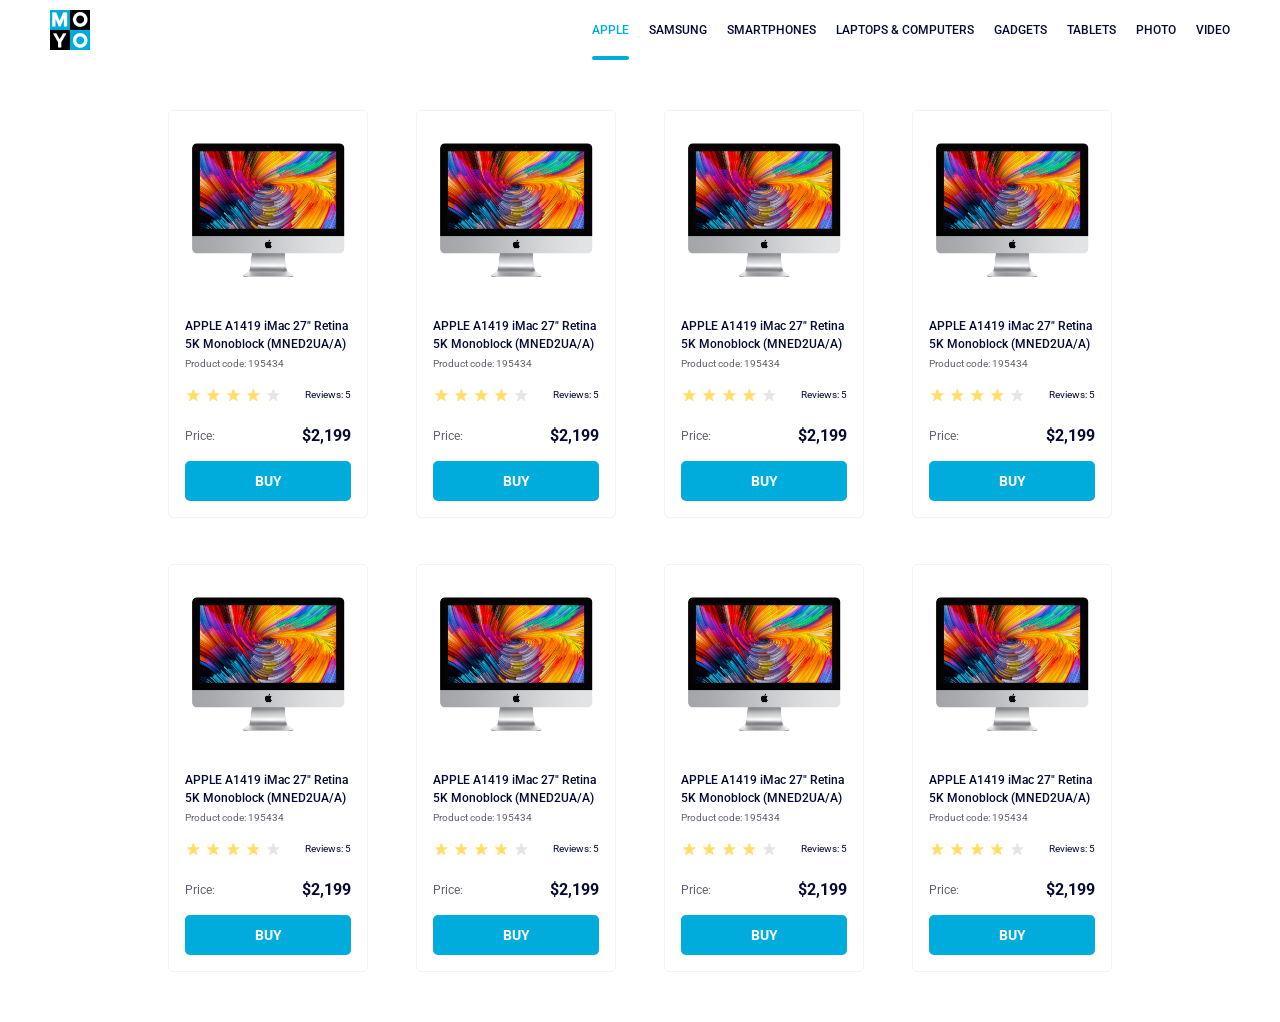
<file: index.html>
<!doctype html><html lang="en"><head><meta charset="utf-8"><meta name="viewport" content="width=device-width, initial-scale=1.0"><title>Catalog</title><link rel="preconnect" href="https://fonts.gstatic.com"><link href="https://fonts.googleapis.com/css2?family=Roboto:wght@400;500;700&display=swap" rel="stylesheet"><link rel="stylesheet" href="index.16a42c12.css"></head><body> <header class="header"> <a href="#" class="header__logo"> <img src="logo.eddae0ff.png" alt="MOYO logo"> </a> <nav class="nav"> <ul class="nav__list"> <li> <a href="#" class="is-active nav__link"> Apple </a> </li> <li> <a href="#" class="nav__link"> Samsung </a> </li> <li> <a href="#" class="nav__link"> Smartphones </a> </li> <li> <a href="#" class="nav__link" data-qa="nav-hover"> Laptops & Computers </a> </li> <li> <a href="#" class="nav__link"> Gadgets </a> </li> <li> <a href="#" class="nav__link"> Tablets </a> </li> <li> <a href="#" class="nav__link"> Photo </a> </li> <li> <a href="#" class="nav__link"> Video </a> </li> </ul> </nav> </header> <main class="catalog"> <div class="card" data-qa="card"> <img class="card__picture" src="imac.202c52ff.jpeg" alt="APPLE A1419 iMac 27"> <h2 class="card__text"> APPLE A1419 iMac 27" Retina 5K Monoblock (MNED2UA/A) </h2> <p class="card__product-code">Product code: 195434</p> <div class="card__review"> <div class="stars"> <div class="stars__star"></div> <div class="stars__star"></div> <div class="stars__star"></div> <div class="stars__star"></div> <div class="stars__star"></div> </div> <span class="card__reviews">Reviews: 5</span> </div> <p class="card__price"> <span class="card__price-text">Price:</span> <span class="card__price-value">$2,199</span> </p> <a href="#" class="card__button" data-qa="card-hover"> BUY </a> </div> <div class="card" data-qa="card"> <img class="card__picture" src="imac.202c52ff.jpeg" alt="APPLE A1419 iMac 27"> <h2 class="card__text"> APPLE A1419 iMac 27" Retina 5K Monoblock (MNED2UA/A) </h2> <p class="card__product-code">Product code: 195434</p> <div class="card__review"> <div class="stars"> <div class="stars__star"></div> <div class="stars__star"></div> <div class="stars__star"></div> <div class="stars__star"></div> <div class="stars__star"></div> </div> <span class="card__reviews">Reviews: 5</span> </div> <p class="card__price"> <span class="card__price-text">Price:</span> <span class="card__price-value">$2,199</span> </p> <a href="#" class="card__button" data-qa="card-hover"> BUY </a> </div> <div class="card"> <img class="card__picture" src="imac.202c52ff.jpeg" alt="APPLE A1419 iMac 27"> <h2 class="card__text"> APPLE A1419 iMac 27" Retina 5K Monoblock (MNED2UA/A) </h2> <p class="card__product-code">Product code: 195434</p> <div class="card__review"> <div class="stars"> <div class="stars__star"></div> <div class="stars__star"></div> <div class="stars__star"></div> <div class="stars__star"></div> <div class="stars__star"></div> </div> <span class="card__reviews">Reviews: 5</span> </div> <p class="card__price"> <span class="card__price-text">Price:</span> <span class="card__price-value">$2,199</span> </p> <a href="#" class="card__button"> BUY </a> </div> <div class="card"> <img class="card__picture" src="imac.202c52ff.jpeg" alt="APPLE A1419 iMac 27"> <h2 class="card__text"> APPLE A1419 iMac 27" Retina 5K Monoblock (MNED2UA/A) </h2> <p class="card__product-code">Product code: 195434</p> <div class="card__review"> <div class="stars"> <div class="stars__star"></div> <div class="stars__star"></div> <div class="stars__star"></div> <div class="stars__star"></div> <div class="stars__star"></div> </div> <span class="card__reviews">Reviews: 5</span> </div> <p class="card__price"> <span class="card__price-text">Price:</span> <span class="card__price-value">$2,199</span> </p> <a href="#" class="card__button"> BUY </a> </div> <div class="card"> <img class="card__picture" src="imac.202c52ff.jpeg" alt="APPLE A1419 iMac 27"> <h2 class="card__text"> APPLE A1419 iMac 27" Retina 5K Monoblock (MNED2UA/A) </h2> <p class="card__product-code">Product code: 195434</p> <div class="card__review"> <div class="stars"> <div class="stars__star"></div> <div class="stars__star"></div> <div class="stars__star"></div> <div class="stars__star"></div> <div class="stars__star"></div> </div> <span class="card__reviews">Reviews: 5</span> </div> <p class="card__price"> <span class="card__price-text">Price:</span> <span class="card__price-value">$2,199</span> </p> <a href="#" class="card__button"> BUY </a> </div> <div class="card"> <img class="card__picture" src="imac.202c52ff.jpeg" alt="APPLE A1419 iMac 27"> <h2 class="card__text"> APPLE A1419 iMac 27" Retina 5K Monoblock (MNED2UA/A) </h2> <p class="card__product-code">Product code: 195434</p> <div class="card__review"> <div class="stars"> <div class="stars__star"></div> <div class="stars__star"></div> <div class="stars__star"></div> <div class="stars__star"></div> <div class="stars__star"></div> </div> <span class="card__reviews">Reviews: 5</span> </div> <p class="card__price"> <span class="card__price-text">Price:</span> <span class="card__price-value">$2,199</span> </p> <a href="#" class="card__button"> BUY </a> </div> <div class="card"> <img class="card__picture" src="imac.202c52ff.jpeg" alt="APPLE A1419 iMac 27"> <h2 class="card__text"> APPLE A1419 iMac 27" Retina 5K Monoblock (MNED2UA/A) </h2> <p class="card__product-code">Product code: 195434</p> <div class="card__review"> <div class="stars"> <div class="stars__star"></div> <div class="stars__star"></div> <div class="stars__star"></div> <div class="stars__star"></div> <div class="stars__star"></div> </div> <span class="card__reviews">Reviews: 5</span> </div> <p class="card__price"> <span class="card__price-text">Price:</span> <span class="card__price-value">$2,199</span> </p> <a href="#" class="card__button"> BUY </a> </div> <div class="card"> <img class="card__picture" src="imac.202c52ff.jpeg" alt="APPLE A1419 iMac 27"> <h2 class="card__text"> APPLE A1419 iMac 27" Retina 5K Monoblock (MNED2UA/A) </h2> <p class="card__product-code">Product code: 195434</p> <div class="card__review"> <div class="stars"> <div class="stars__star"></div> <div class="stars__star"></div> <div class="stars__star"></div> <div class="stars__star"></div> <div class="stars__star"></div> </div> <span class="card__reviews">Reviews: 5</span> </div> <p class="card__price"> <span class="card__price-text">Price:</span> <span class="card__price-value">$2,199</span> </p> <a href="#" class="card__button"> BUY </a> </div> </main> </body></html>
</file>
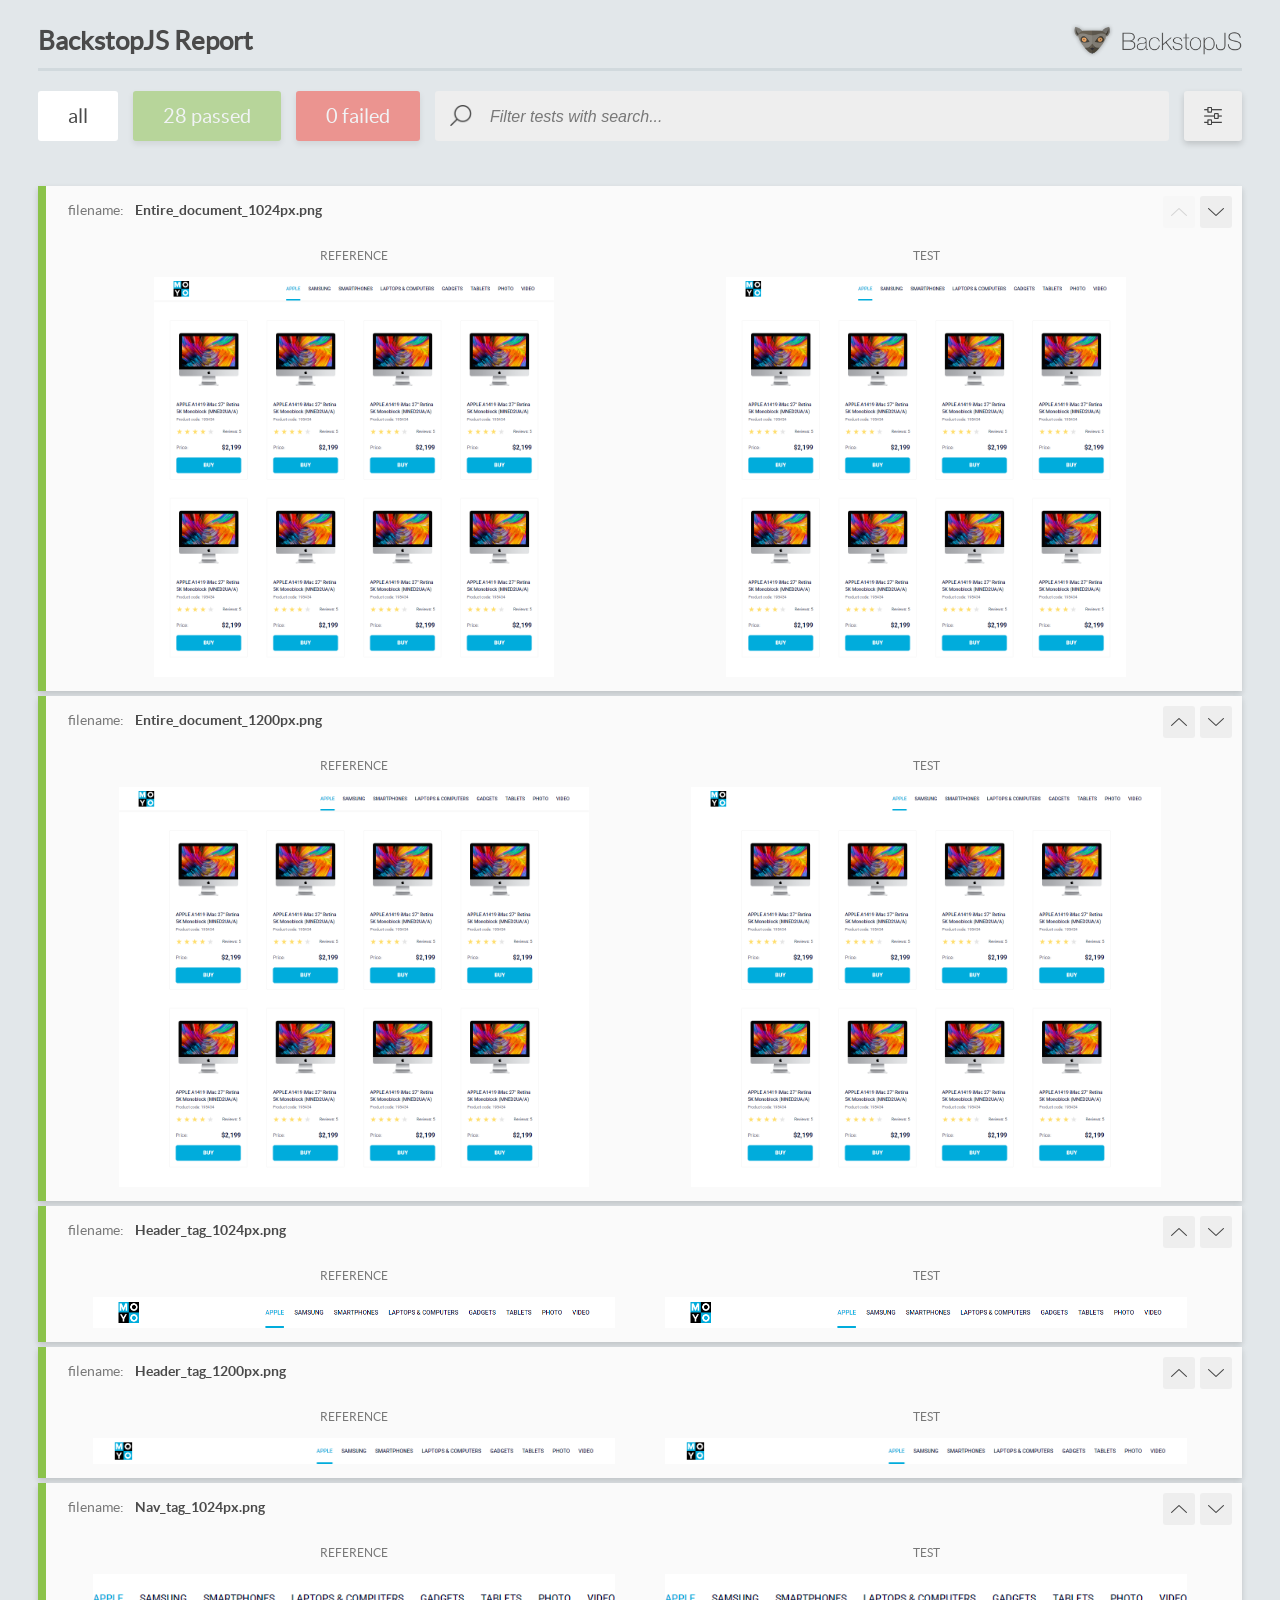
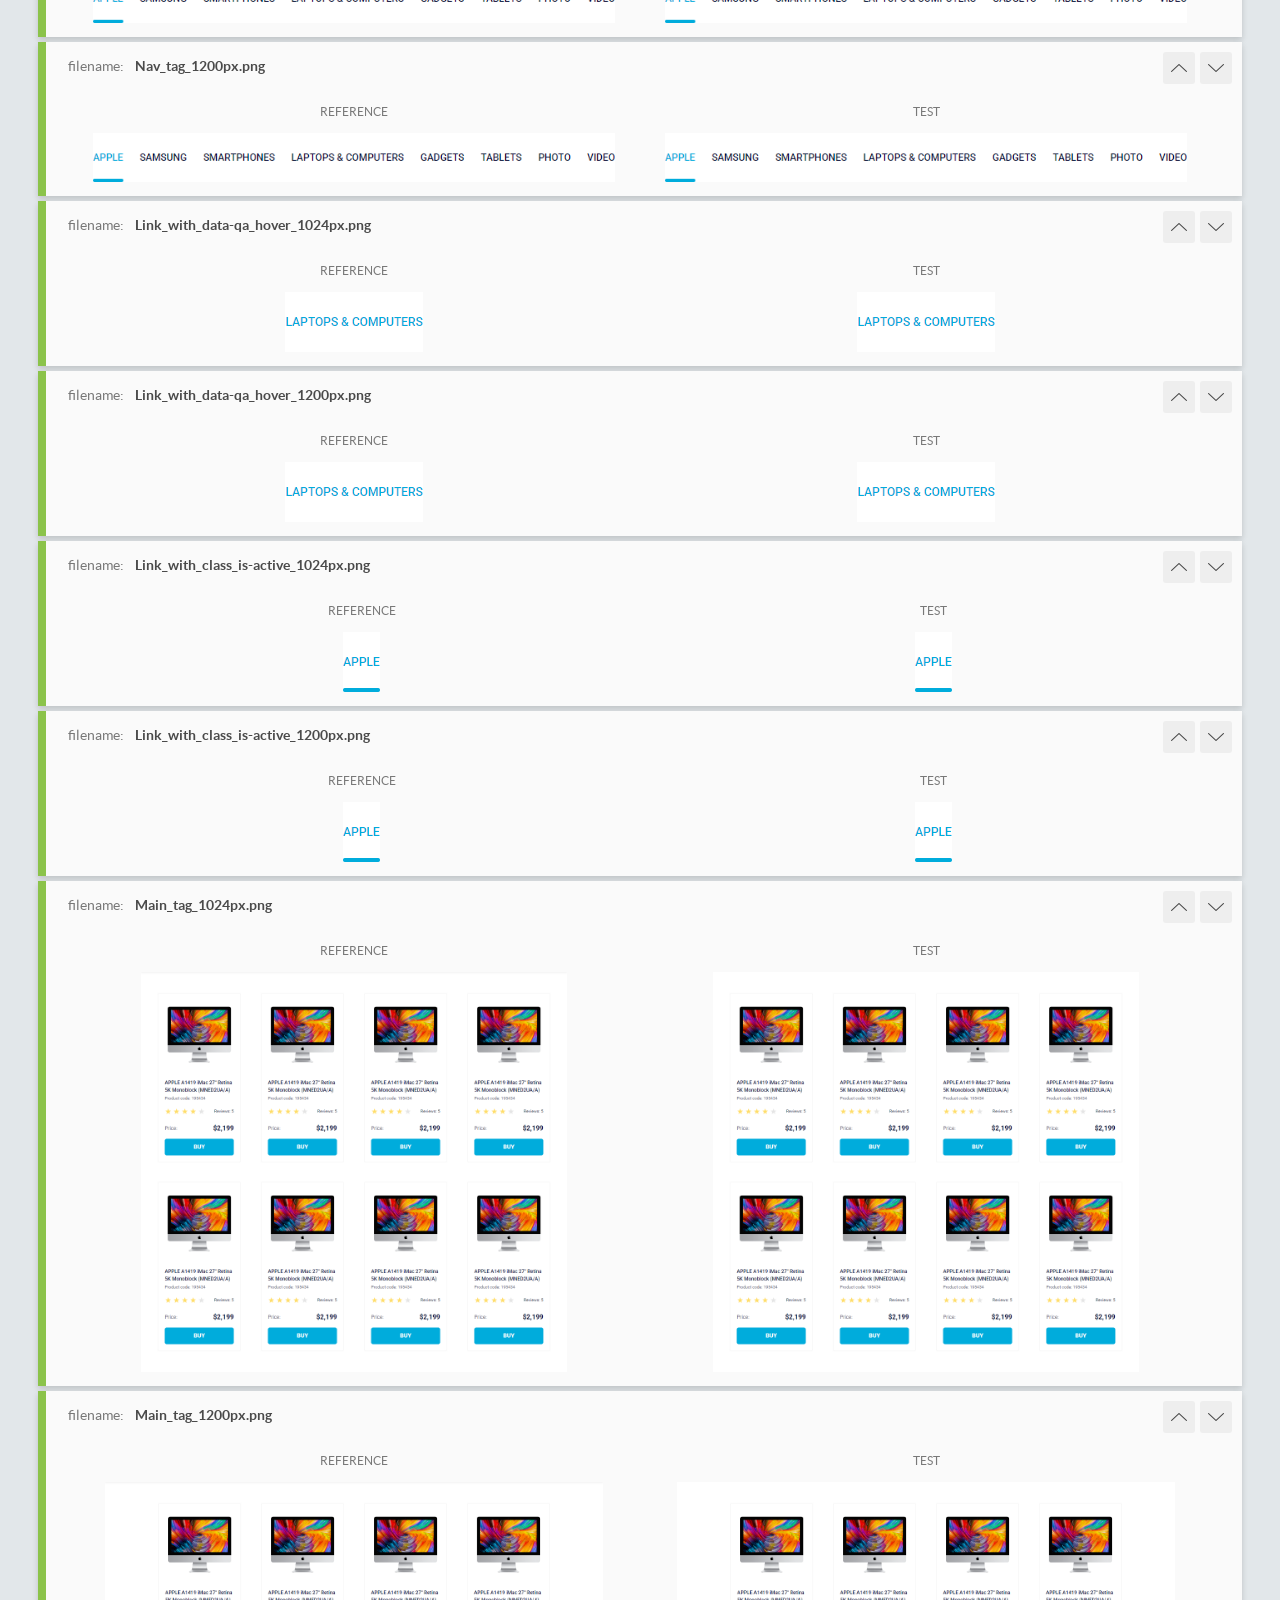
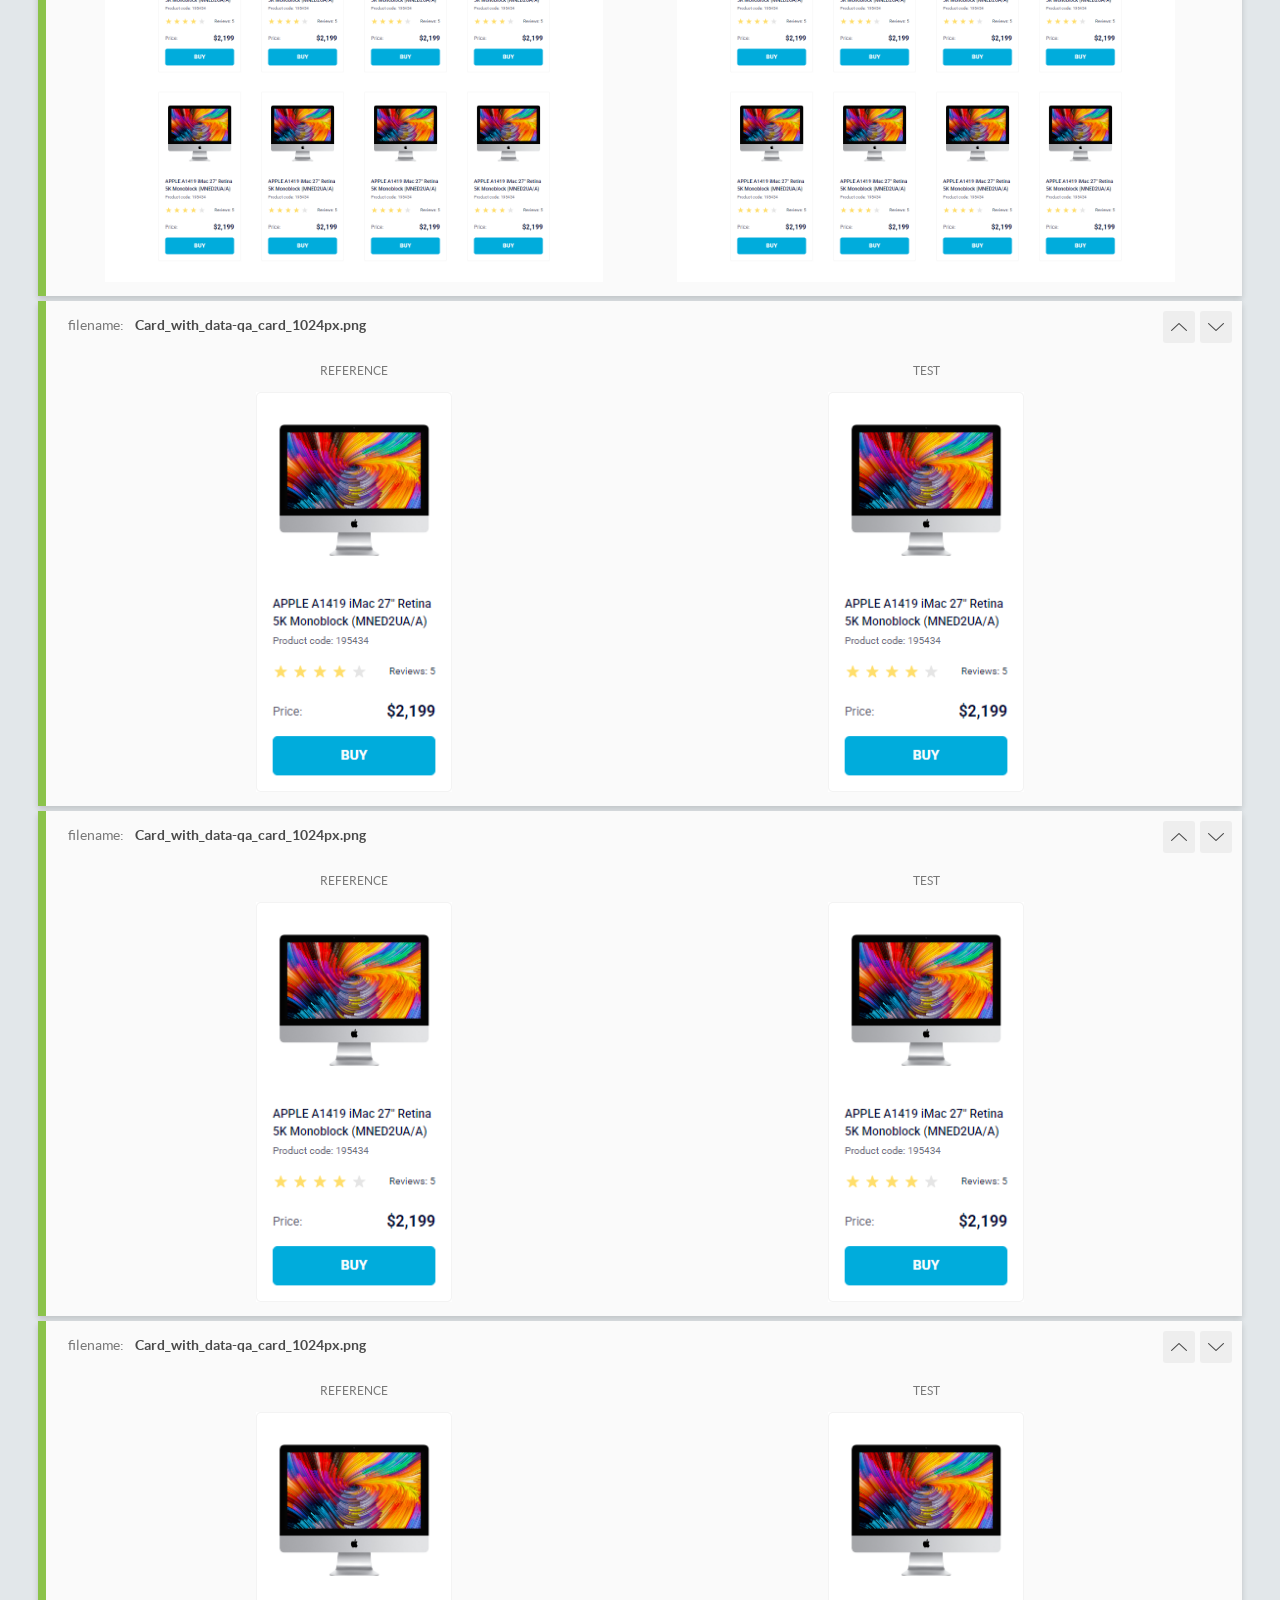
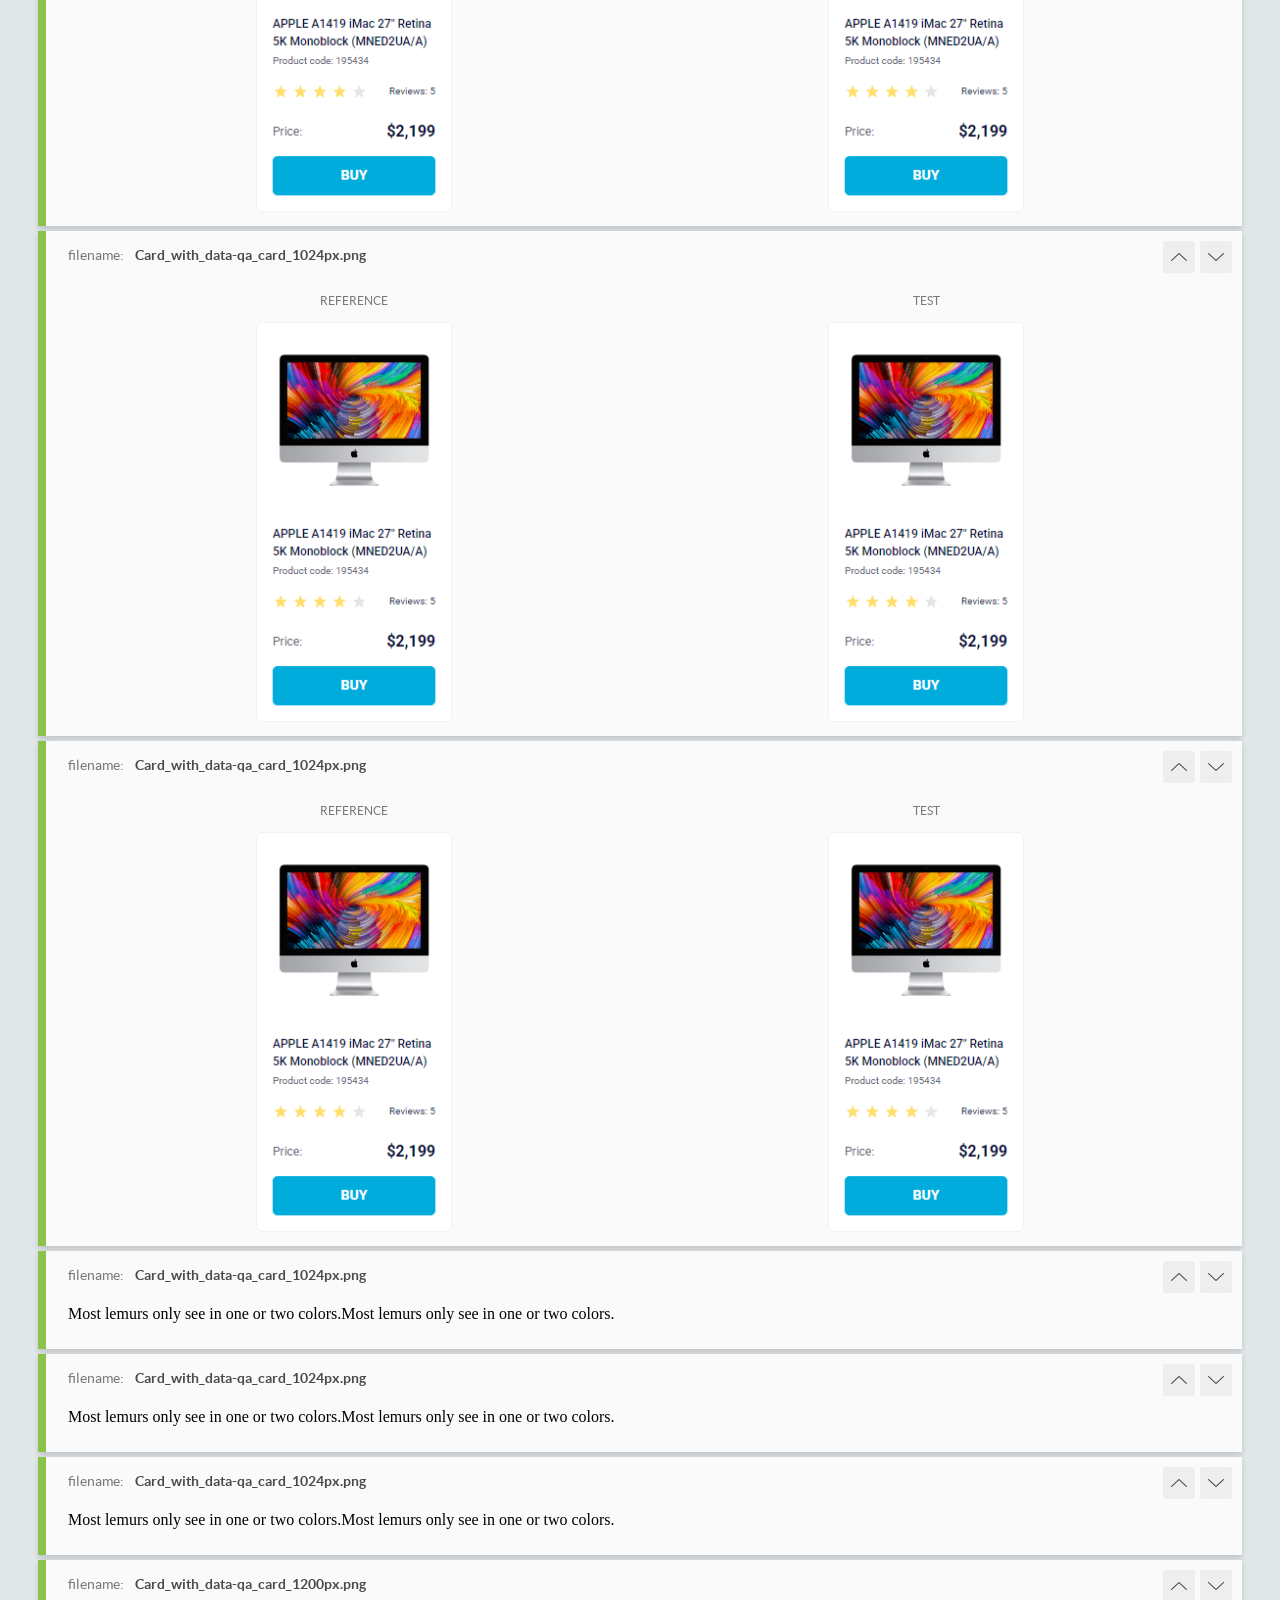
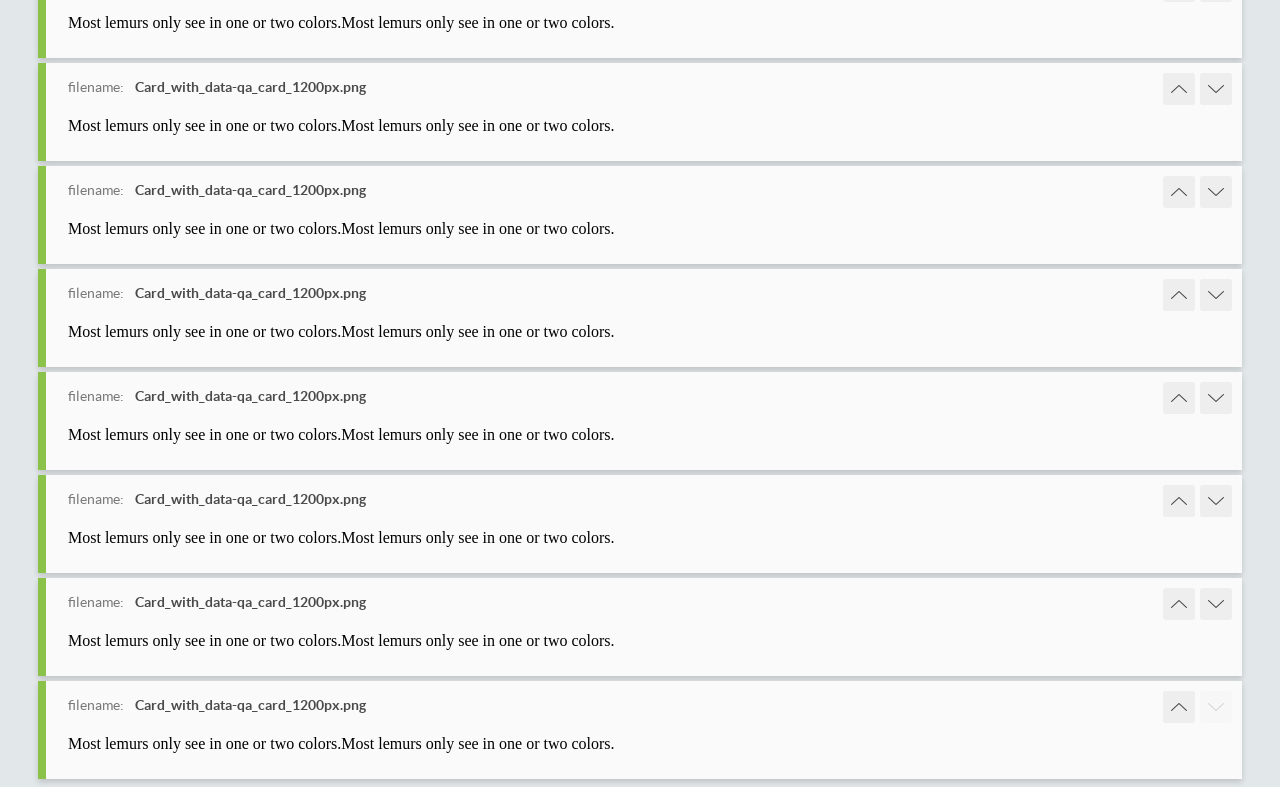
<file: report/html_report/index.html>
<!DOCTYPE html>
<html>
  <head>
    <meta charset="utf-8">
    <!-- Disable Cache -->
    <meta http-equiv="Cache-Control" content="no-cache, no-store, must-revalidate">
    <meta http-equiv="Pragma" content="no-cache">
    <meta http-equiv="Expires" content="0">

    <title>BackstopJS Report</title>

    <style>
      @font-face {
          font-family: 'latoregular';
          src: url('./assets/fonts/lato-regular-webfont.woff2') format('woff2'),
              url('./assets/fonts/lato-regular-webfont.woff') format('woff');
          font-weight: 400;
          font-style: normal;
      }
      @font-face {
          font-family: 'latobold';
          src: url('./assets/fonts/lato-bold-webfont.woff2') format('woff2'),
              url('./assets/fonts/lato-bold-webfont.woff') format('woff');
          font-weight: 700;
          font-style: normal;
      }

      .ReactModal__Body--open {
          overflow: hidden;
      }
      .ReactModal__Body--open .header {
        display: none;
      }

    </style>
  </head>
  <body style="background-color: #E2E7EA">
    <div id="root">

    </div>
    <script>
      function report (report) { // eslint-disable-line no-unused-vars
        window.tests = report;
      }
    </script>
    <script src="config.js"></script>
    <script src="index_bundle.js"></script>
  </body>
</html>
</file>
<file: index.16a42c12.css>
body{margin:0;padding:0;font-family:Roboto,sans-serif}.header ul{margin:0;padding-left:0}.card h2,.card p{margin-top:0}.header{background-color:#fff;justify-content:space-between;align-items:center;padding:0 50px;font-weight:500;display:flex}.header__logo{width:40px;height:40px;display:flex}.nav{align-items:center;font-size:12px;display:flex}.nav__list{align-items:center;gap:20px;list-style-type:none;display:flex}.nav__link{color:#060b35;text-transform:uppercase;align-items:center;height:60px;line-height:60px;text-decoration:none;transition:all .3s;display:flex}.nav__link:hover{color:#00acdc}a.is-active{color:#00acdc;display:inline-block;position:relative}a.is-active:after{content:"";background-color:#00acdc;border-radius:8px;width:100%;height:4px;position:absolute;bottom:0;left:0}.catalog{grid-template-columns:repeat(1,200px);justify-content:center;gap:46px 48px;padding:50px 40px;display:grid}@media (width>=488px){.catalog{grid-template-columns:repeat(2,200px)}}@media (width>=768px){.catalog{grid-template-columns:repeat(3,200px)}}@media (width>=1024px){.catalog{grid-template-columns:repeat(4,200px)}}.card{box-sizing:border-box;background-color:#fff;border:1px solid #f3f3f3;border-radius:5px;flex-direction:column;align-items:center;width:200px;padding:32px 16px 16px;transition:all .3s;display:flex}.card:hover{transform:scale(1.2)}.card__picture{width:160px;height:134px;margin-bottom:40px;display:block}.card__text{color:#060b35;width:100%;margin-bottom:4px;font-size:12px;font-weight:500;line-height:18px;display:block}.card__product-code{color:#616070;width:100%;margin-bottom:16px;font-size:10px;font-weight:400;line-height:14px;display:block}.card__review{justify-content:space-between;align-items:center;width:100%;margin-bottom:24px;display:flex}.card__reviews{color:#060b35;text-align:right;font-size:10px;font-weight:400;line-height:14px}.card__price{justify-content:space-between;width:100%;margin-bottom:16px;display:flex}.card__price-text{color:#616070;font-size:12px;font-weight:400;line-height:18px;display:block}.card__price-value{color:#060b35;font-size:16px;font-weight:700;line-height:18px;display:block}.card__button{color:#fff;box-sizing:border-box;background-color:#00acdc;border-radius:5px;justify-content:center;align-items:center;width:100%;height:40px;font-size:14px;font-weight:700;line-height:16px;text-decoration:none;display:flex}.card__button:hover{color:#00acdc;background-color:#fff;border:1px solid #00acdc}.card:hover .card__text{color:#34568b}.stars{justify-content:space-between;width:96px;display:flex}.stars__star{background-image:url(star.822d561e.svg);background-position:50%;background-repeat:no-repeat;width:16px;height:16px}.stars__star:nth-child(-n+4){background-image:url(star-active.edda4c43.svg)}
/*# sourceMappingURL=index.16a42c12.css.map */
</file>
